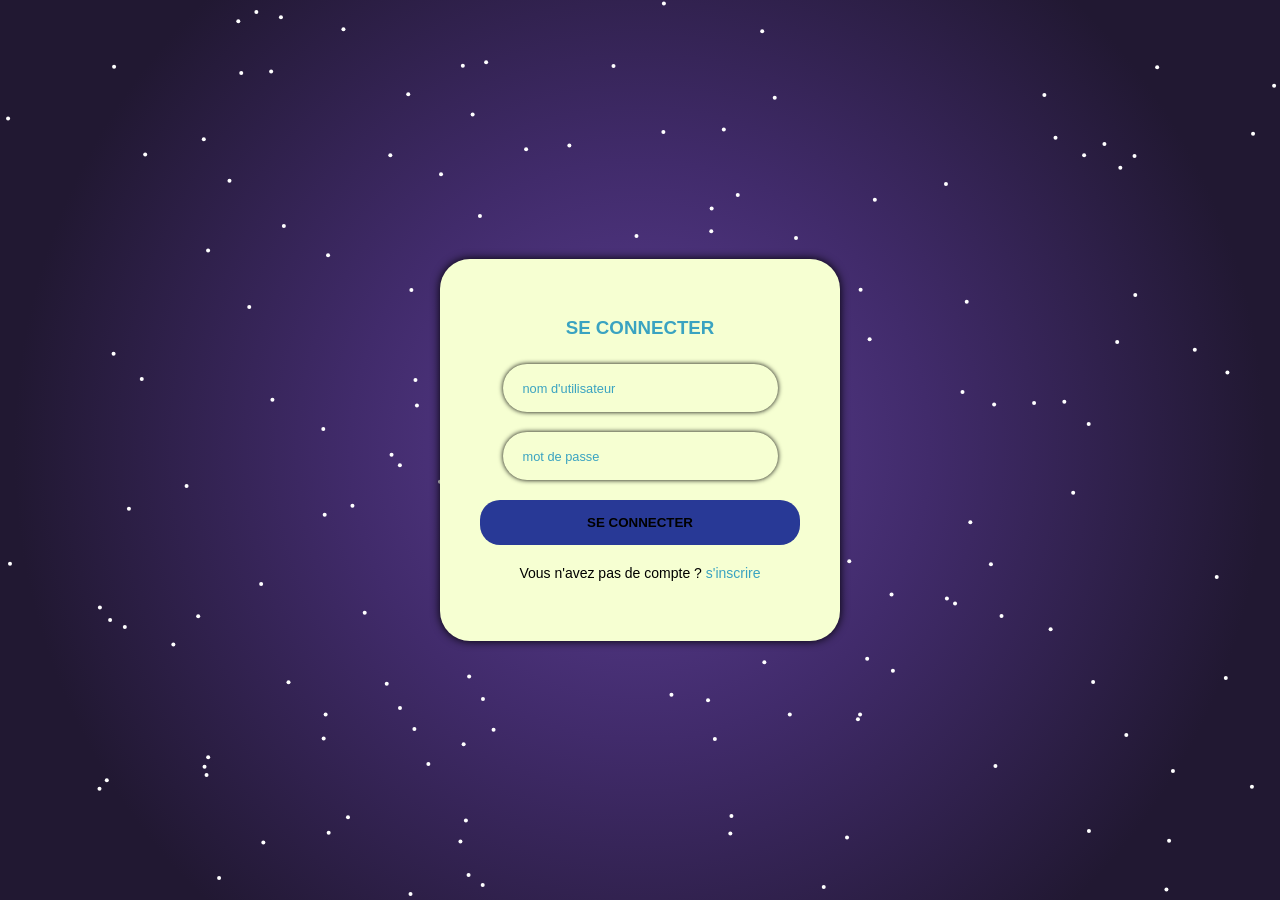
<file: web/Files/HTML/index.html>
<!DOCTYPE html>
<html lang="fr">

<head>
    <meta charset="UTF-8">
    <title>Blog de l'école</title>
    <link rel='stylesheet' href='https://assets.codepen.io/15183/font-outfit.css'>
    <link rel="stylesheet" href="../CSS/StyleMain.css">
    <meta charset="UTF-8">
    <meta name="viewport" content="width=device-width, initial-scale=1.0">
    <link href="https://fonts.googleapis.com/css2?family=Roboto:wght@400;700&display=swap" rel="stylesheet">
    <title>Tabs</title>
    <link rel="icon" href="../Images/PageThumbnail.png">
</head>


<body>
    <canvas id="myCanvas"></canvas>
    <script src="../JS/stars.js"></script>
    
    <div class="form-container">
        
        <div class="mytabs">
            <input type="radio" id="tabfree" name="mytabs" checked="checked">
            <label for="tabfree" style="font-size: 2em">informations sur l'école</label>

            <div class="tab">
                <h2 style="font-size: 5em">Omar Ibn El Khatab</h2>
                <p style="font-size: 3em">Le lycée Omar Ibn El Khatab (Sacré-Cœur) est un établissement situé à Didouche Morad qui offre de multiples voies vers la réussite aux élèves grâce à un enseignement de haute qualité dans toutes les filières (scientifique, littéraire, langues étrangères, technologie, mathématiques... etc.) permettant aux élèves d'obtenir leur diplôme avec d'excellentes notes et de poursuivre la carrière de leurs rêves.</p>
            </div>

            <input type="radio" id="tabgold" name="mytabs">
            <label for="tabgold" style="font-size: 2em">des informations sur les étudiants</label>

            <div class="tab">
                <h2 style="font-size: 5em">Qui a réalisé ce projet ?</h2>
                <p style="font-size: 3em">Ce projet a été réalisé par les élèves de 1S2 du lycée Omar Ibn El Khatab : Kartout Abd Allah, Benamara Adem, Sa-ada Adem, Bn Mriga Mouhamed, Ahman Yousef, Maames Wassim et Bouchaieb, dans le cadre de leur projet d'informatique du troisième trimestre. Ils ont collaboré à la conception et au développement d'un blog scolaire simple, illustrant leur maîtrise des concepts fondamentaux du développement web, tels que HTML, CSS et JavaScript (pour la programmation de fonctionnalités supplémentaires).</p>
                <p style="font-size: 3.5em">Ainsi que leurs recherches sur HTML, CSS, leurs méthodes de travail et les frameworks associés.</p>
            </div>

        </div>
        <div class="user">
            <div class="userimg">
                <img src="../Images/user-icon.png">
            </div>
            <p id="userName">TESTNAME</p>
        </div>
    </div>

    <script src="../JS/index.js"></script>

</body>
</html>
</file>
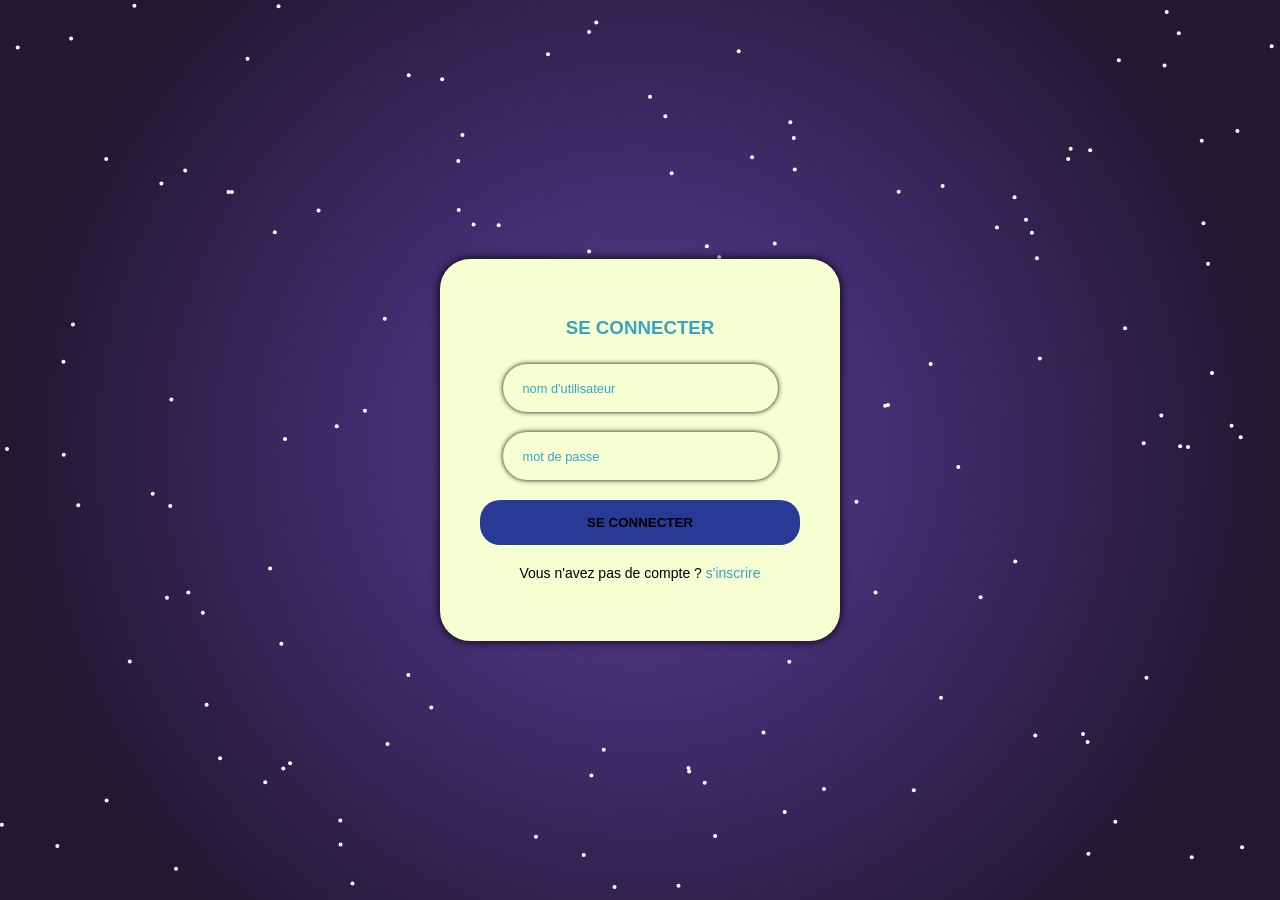
<file: web/Files/HTML/login.html>
<head>
    <link rel="stylesheet" href="../CSS/style.css">
    <link rel="icon" href="../Images/PageThumbnail.png">
    <title>Se connecter</title>
</head>
<body>
    <canvas id="myCanvas"></canvas>
    <script src="../JS/stars.js"></script>

    <div class="form-container">
        <div class="form-header">
            <h3>Se connecter</h3>
        </div>
        <div class="input-container">
            <input type="text" id="username" placeholder="nom d'utilisateur" required> 
            <input type="password" id="password" placeholder="mot de passe" required>     
        <div class="botton">
            <button class="submit" type="submit" id="Login">SE CONNECTER</button> 
        </div>  
        <div class="signup">
            Vous n'avez pas de compte ?<a href="signup.html"> s'inscrire</a>  
        </div>
    </div>
    </div>

    <script src="../JS/main.js"></script>
</body>
</html>
</file>
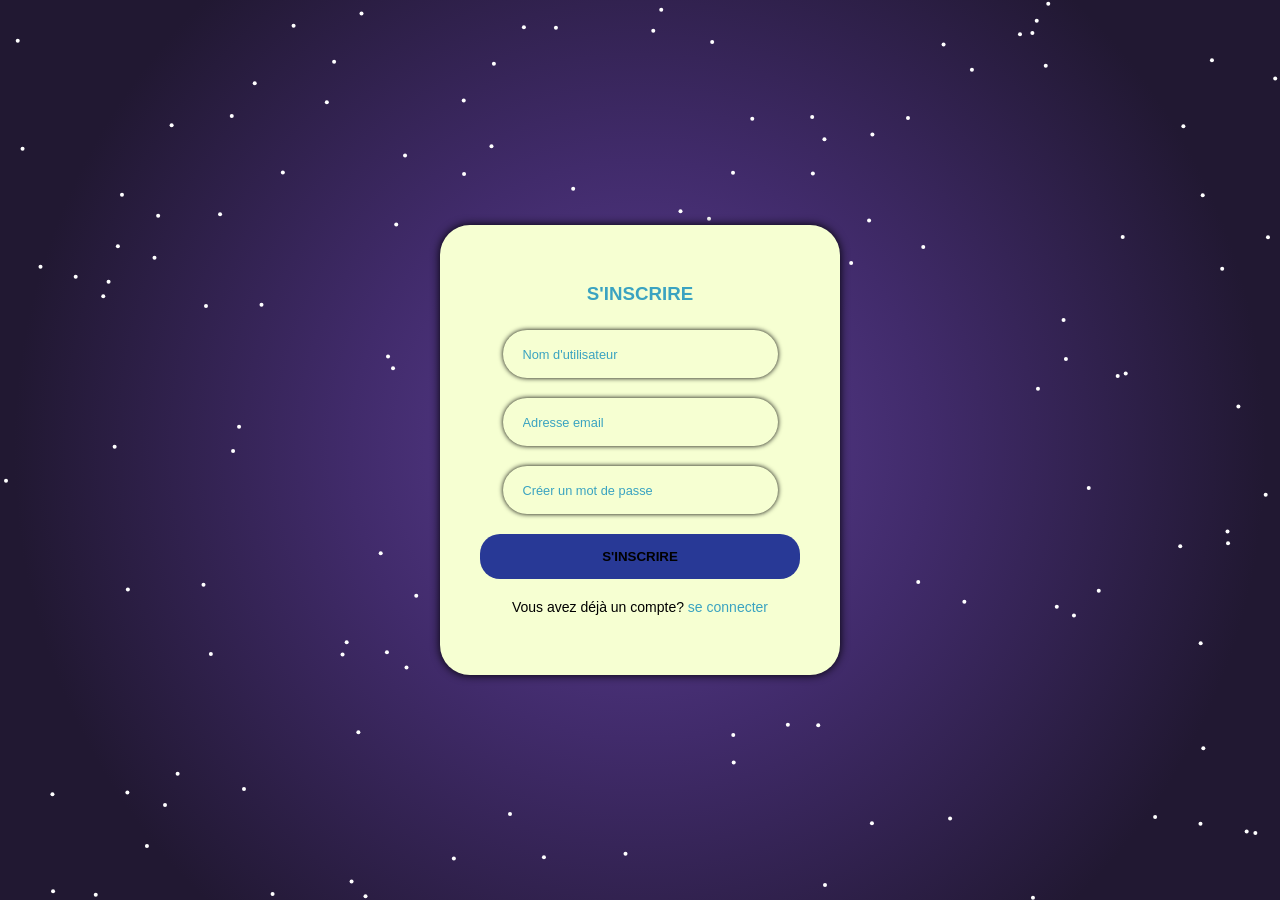
<file: web/Files/HTML/signup.html>
<head>
    <link rel="stylesheet" href="../CSS/style.css">
    <link rel="icon" href="../Images/PageThumbnail.png">
    <title>S'inscrire</title>
</head>
<body>
    <div class="form-container">
        <div class="form-header">
            <h3>S'inscrire</h3>
        </div>
        <div class="input-container">
            <input type="text" id="Username" placeholder="Nom d'utilisateur"> 
            <input type="email" id="Email" placeholder="Adresse email"> 
            <input type="password" id="Password" placeholder="Créer un mot de passe">
        <div class="botton">
            <button class="submit" type="submit" id="Sign Up">S'INSCRIRE</button> 
        </div>  
        <div class="signup">
             Vous avez déjà un compte?<a href="login.html"> se connecter</a>  
        </div>
    </div>
    </div>

    <script src="../JS/main.js"></script>

    <canvas id="myCanvas"></canvas>
    <script src="../JS/stars.js"></script>
</body>
</html>
</file>
<file: web/Files/CSS/StyleMain.css>
/* the body */
body { 
    display:flex;
    margin: 0;
    padding: 0;
    background: radial-gradient(circle, #5c3e94 0%, #412b6b 37%, #211832 80%);
    background-attachment: fixed;
    background-size:cover;
    justify-content:center;
    align-content:center;
    font-family: "Roboto", sans-serif;
}

.form-container {
    width: 100%;
    padding: 5em 4em;
    border-radius: 30px;
    text-align: center;
}

/* the whole thing? */
.mytabs {
    display: flex;
    flex-wrap: wrap;
    margin: 50px;
    color: #ffffff;
}

/* the circular buttons we're just hiding them */
.mytabs input[type=radio] {
    display: none;
}

/* tab button i think */
.mytabs label {
    margin-right: auto;
    margin-left: auto;
    padding: 25px 200px;
    background: #283996;
    transform: translateY(+13px);
    font-weight: bold;
    border-top-right-radius:10px;
    border-top-left-radius:10px;
    z-index:10;
}

/* the tab content + some stuff if off */
.mytabs .tab {
    width: 100%;
    padding: 40px;
    background: #F6FFD2;
    order: 1;
    display: none;
    border-top-right-radius:15px;
    border-top-left-radius:15px;
    border-bottom-right-radius:15px;
    border-bottom-left-radius:15px;
    z-index:10;
    box-shadow: 0 0 40px rgba(0, 0, 0, 1);
    max-height: 60vh;
    overflow-y: auto;
    scrollbar-gutter: stable;
}

/* tab content header */
.mytabs .tab h2 {
    font-size: 3em;
}

/* i think tab content if clicked */
.mytabs input[type=radio]:checked + label + .tab {
    display: block;
}

/* tab button when hovering */
.mytabs input[type=radio] + label {
    cursor: pointer;
}

/* same as before but clicking */
.mytabs input[type=radio]:checked + label {
    transform: translateY(-1px);
    background: #260980;
    transition: 0.3s;
    padding: 25px 200px ;
}


.tab{
    color: #3AA3C1;
}

.user{
    order: -1;
    width: 200px;
    height: 50px;
    background-color: #283996;
    color: white;
    position: absolute;
    top: 0;
    right: 0;
    z-index: 100;
    border-top-right-radius:5px;
    border-top-left-radius:5px;
    border-bottom-right-radius:5px;
    border-bottom-left-radius:5px;
    box-shadow: 0 0 20px black;
 }
.user .userimg{
    scale: 0.2;
    position: absolute;
    top: -275px;
    right: -130px;
}

 
canvas {
    display: block;
    position: fixed;
    top: 0;
    left: 0;
    width: 100vw;
    height: 100vh;
    z-index: 9;
}

.mytabs .tab::-webkit-scrollbar {
    width: 12px;
}

.mytabs .tab::-webkit-scrollbar-track {
    background: #d8e0b5;
    border-radius: 10px;
}

.mytabs .tab::-webkit-scrollbar-thumb {
    background: #283996;
    border-radius: 10px;
}

.mytabs .tab::-webkit-scrollbar-thumb:hover {
    background: #260980;
}
</file>
<file: web/Files/CSS/style.css>
body{
    height:100vh;
    display: flex;
    margin: 0;
    padding: 0;
    font-family: sans-serif;
    background: radial-gradient(circle, #5c3e94 0%, #412b6b 37%, #211832 80%);
    background-size: cover;
    justify-content: center;
    align-items: center;
 }
 .form-container {
    max-width:320px;
    width: 100%;
    padding: 40px;
    box-shadow: 0 0 10px black;
    background: #F6FFD2;
    border-radius: 30px;
    text-align: center;
 }
 .form-header {
    text-align: center;
    margin-bottom: 25px;
    width: bold;
    font-size: 1rem;
    text-transform: uppercase;
    color: #3AA3C1;
 }
 .input-container {
    position: relative;
    margin-bottom: 20px;
 }
 .input-container input {
    padding:15px 20px ;
    width: 275px;
    border-radius: 30px;
    border: 0px solid white;
    box-shadow: 0 0 5px black;
    margin-bottom: 20px;
    background: transparent;
    font-size: 1rem;
    outline: none;
    color: black;
 }
 .input-container input:hover{
    border: 2px solid rgba(0, 0, 0, 0.304);
 }
 input::placeholder {
    color: #3AA3C1;
    font-size: 0.8rem;
 }

 .submit {
    width: 100%;
    padding: 15px;
    border-radius: 20px;
    border: 0px solid ;
    margin-bottom: 20px;
    font-family: sans-serif;
    font-weight: 900;
    background: #283996;
    cursor: pointer;
 }
 .submit:hover {
    box-shadow: 0 0 10px rgba(0, 0, 0, 0.662);
 }
 .signup {
    text-align: center;
    font-size: 14px;
    cursor: pointer;
 }
 .signup a {
    text-decoration: none;
    color: #3AA3C1;
    cursor: pointer;
 }

 canvas {
    display: block;
    position: fixed;
    top: 0;
    left: 0;
    width: 100vw;
    height: 100vh;
    z-index: -1;
}
</file>
